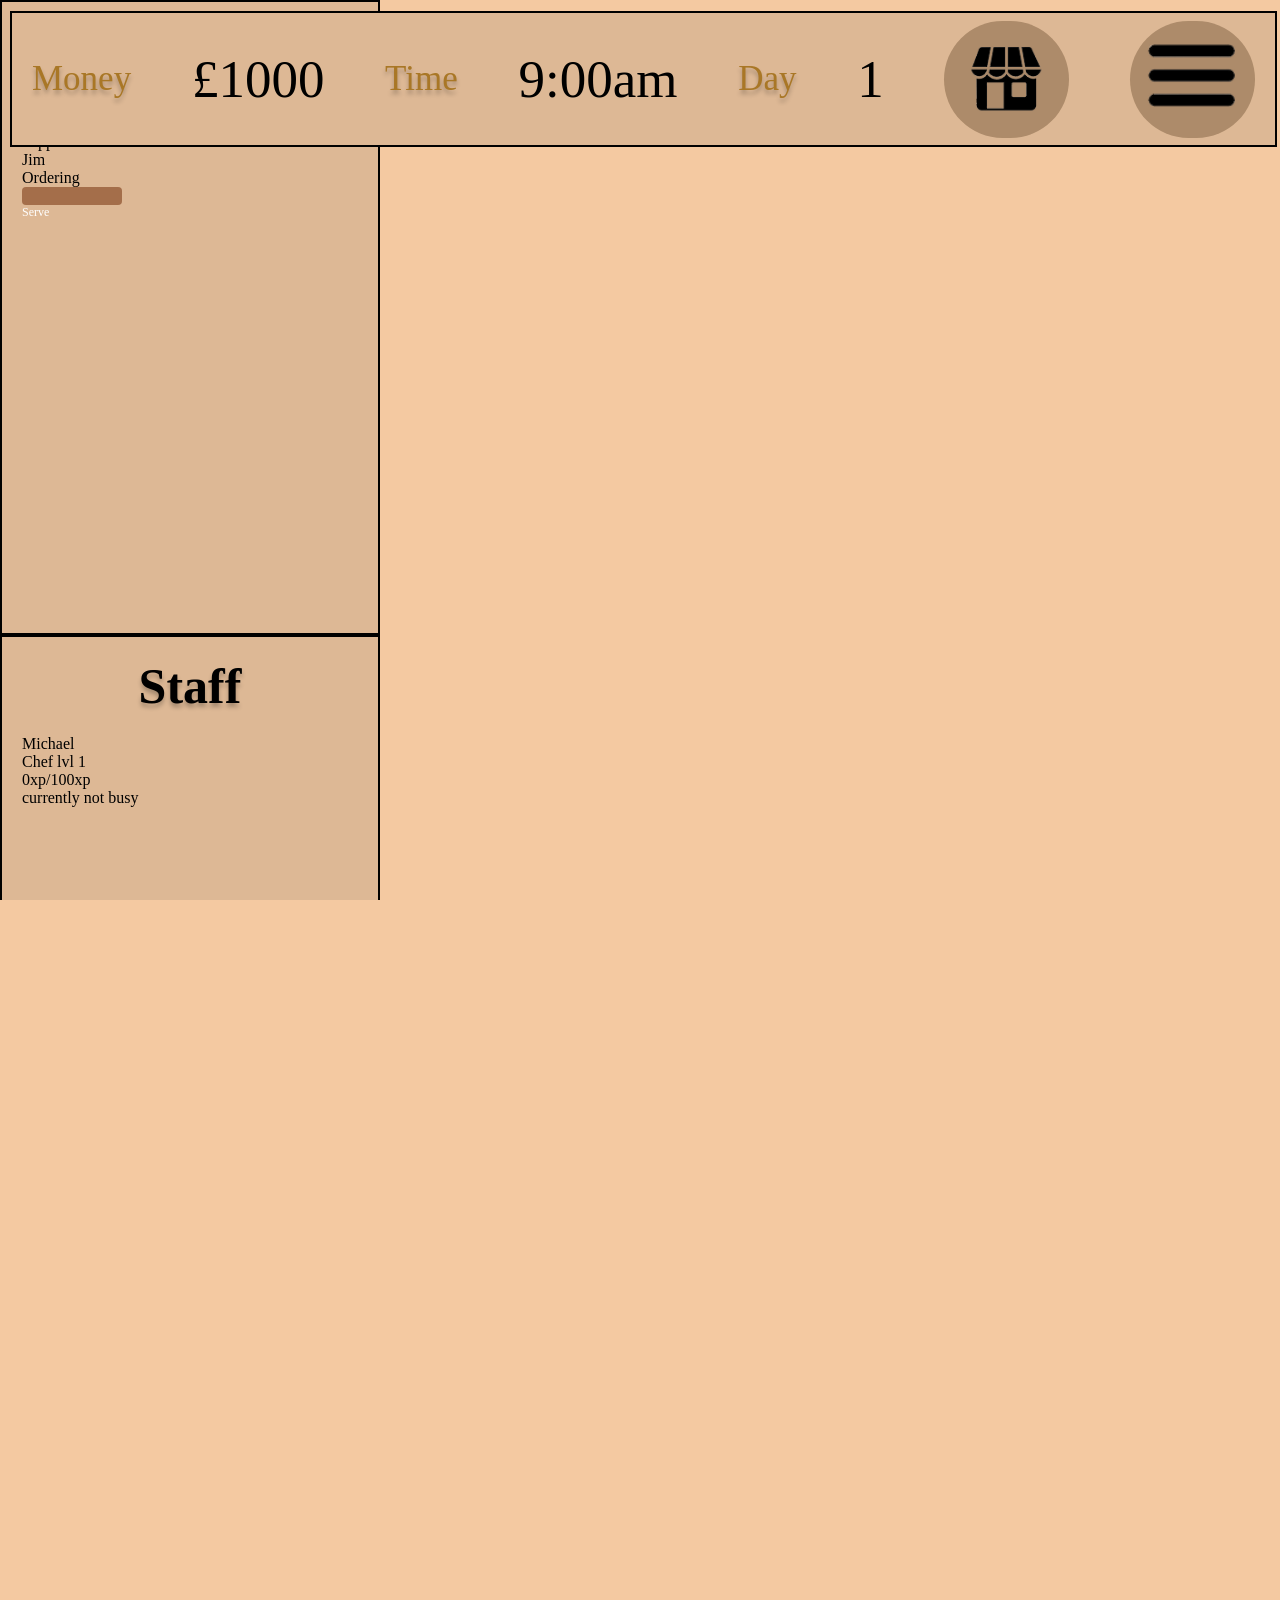
<file: michael-restaurant.html>
<!DOCTYPE html>
<html lang="en">
<head>
    <meta charset="UTF-8" />
    <meta name="viewport" content="width=device-width, initial-scale=1.0"/>
    <title></title>
    <link rel="stylesheet" href="css/styles.css" />
    <link href="https://fonts.googleapis.com/css2?family=Irish+Grover&family=Istok+Web&display=swap" rel="stylesheet">
</head>
<body>
<div class="restaurant-scene">

    <div class="top-bar">
        <div class="money">Money</div>
        <div class="money-amount">£0</div>
        <div class="time-label">Time</div>
        <div class="time">9:00am</div>
        <div class="day-label">Day</div>
        <div class="day">1</div>
        <div class="shop-icon">
            <div class="circle"></div>
            <div class="shop-image"></div>
        </div>
        <div class="menu-icon">
            <div class="circle"></div>
            <div class="menu-image"></div>
        </div>
    </div>

    <div class="customers">
        <h2>Customers</h2>
        <div class="peter-container">
            <div class="peter-background"></div>
            <div class="peter-name">Peter</div>
            <div class="status-bar-red"></div>
            <div class="status-bar-green"></div>
            <div class="status-bar-brown"></div>
            <div class="waiting-text">Waiting...</div>
            <div class="blue-background"></div>
            <div class="pepperoni-label">Pepperoni</div>
            <div class="red-rectangle"></div>
            <div class="blue-rectangle"></div>
            <div class="blue-rectangle-2"></div>
        </div>

        <div class="jim-container">
            <div class="jim-background"></div>
            <div class="jim-name">Jim</div>
            <div class="ordering-label">Ordering</div>
            <div class="gray-rectangle"></div>
            <div class="brown-rectangle"></div>
            <div class="serve-text">Serve</div>
            <div class="red-rectangle-2"></div>
            <div class="red-rectangle-3"></div>
        </div>
    </div>

    <div class="staff">
        <h2>Staff</h2>
        <div class="staff-michael">
            <div class="staff-michael-bg"></div>
            <div class="michael-name">Michael</div>
            <div class="michael-avatar"></div>
            <div class="michael-title">Chef lvl 1</div>
            <div class="michael-xp">0xp/100xp</div>
            <div class="michael-status">currently not busy</div>
            <div class="michael-divider"></div>
            <div class="michael-face"></div>
        </div>
    </div>

    <div class="pizzas">
        <h2>Pizzas</h2>
        <div class="pizza-container">
            <div class="pizza-background"></div>
            <div class="pizza-label">Pizzas</div>
            <div class="rectangle-17"></div>
            <div class="pepperoni-pizza-text">Pepperoni Pizza</div>
            <div class="pizza-slice-8"></div>
            <div class="pizza-slice-1"></div>
            <div class="ellipse-11"></div>
            <div class="ellipse-12"></div>
            <div class="ellipse-13"></div>
            <div class="ellipse-14"></div>
            <div class="ellipse-17"></div>
            <div class="ellipse-18"></div>
            <div class="ellipse-15"></div>
            <div class="ellipse-19"></div>
            <div class="ellipse-16"></div>
            <div class="rectangle-20"></div>
            <div class="rectangle-22"></div>
            <div class="rectangle-21"></div>
            <div class="rectangle-23"></div>
            <div class="dough-cheese-pepperoni">1 Dough 2 Cheese 2 Pepperoni</div>
            <div class="cooking-text">Cooking...</div>
        </div>
        <div class="plus-button">
            <div class="horizontal"></div>
            <div class="vertical"></div>
        </div>
    </div>

    <div class="inventory">
        <h2>Inventory</h2>
        <div class="inventory-item dough">Dough <span class="count">1</span></div>
        <div class="inventory-item sauce">Tomato Sauce <span class="count">1</span></div>
        <div class="inventory-item cheese">Cheese <span class="count">1</span></div>
    </div>

    <div class="pizza pizza-1"></div>
    <div class="pizza pizza-2"></div>
    <div class="pizza pizza-3"></div>
    <div class="pizza pizza-4"></div>

</div>

<div class="settings-page" id="settings-page" style="display: none;">
    <div class="settings-container">
        <div class="settings-bg"></div>

        <div class="settings-header-bar"></div>
        <div class="settings-title">Settings</div>

        <div class="exit-button" id="exit-settings">
            <div class="exit-line1"></div>
            <div class="exit-line2"></div>
        </div>

        <div class="icon-button music-wrapper">
            <div class="icon-image music-icon"></div>
        </div>
        <div class="icon-button sound-wrapper">
            <div class="icon-image sound-icon"></div>
        </div>
        <div class="icon-button alert-wrapper">
            <div class="icon-image alert-icon"></div>
        </div>

        <div class="language-button" id="language">
            <div class="text">Language</div>
        </div>

        <div class="restart-button" id="restart">
            <div class="text">Restart</div>
        </div>

        <div class="back-home-button" id="back-home">
            <div class="back-home-label">Back Home</div>
        </div>
    </div>
</div>

<div class="shop-page" id="shop-page" style="display: none;">
    <div class="top-bar">
        <div class="shop-money">Money</div>
        <div class="shop-money-amount">£1000</div>
        <div class="back-button" id="back-to-restaurant">
            <div class="circle"></div>
            <div class="back-icon"></div>
        </div>
        <div class="menu-icon">
            <div class="circle"></div>
            <div class="menu-image"></div>
        </div>
    </div>

    <div class="shop-items">
        <div class="shop-item">
            <div class="item-box dough"></div>
            <div class="item-price">£50</div>
            <div class="dough-icon"></div>
        </div>
        <div class="shop-item">
            <div class="item-box sauce"></div>
            <div class="item-price">£100</div>
            <div class="sauce-icon"></div>
        </div>
        <div class="shop-item">
            <div class="item-box cheese"></div>
            <div class="item-price">£125</div>
            <div class="cheese-icon"></div>
        </div>
        <div class="shop-item">
            <div class="item-box pepperoni"></div>
            <div class="overlay"></div>
            <div class="item-price">£200</div>
            <div class="pepperoni-icon"></div>
            <div class="lock-message">Level Up to Unlock</div>
        </div>
        <div class="shop-item">
            <div class="item-box olives"></div>
            <div class="overlay"></div>
            <div class="item-price">£300</div>
            <div class="olives-icon"></div>
            <div class="lock-message">Level Up to Unlock</div>
        </div>
        <div class="shop-item">
            <div class="item-box peppers"></div>
            <div class="overlay"></div>
            <div class="item-price">£400</div>
            <div class="peppers-icon"></div>
            <div class="lock-message">Level Up to Unlock</div>
        </div>
    </div>
</div>

<div class="pizza-making-scene" id="pizza-making-scene">
    <div class="back-button" id="back-to-restaurant-from-pizza"></div>

    <div class="orders-panel">
        <div class="orders-bg"></div>
        <div class="orders-title">Orders</div>
        <div class="order-box"></div>
        <div class="order-name">Peter</div>
        <div class="order-item">Pepperoni Pizza</div>
    </div>

    <div class="pizza-display">
        <div class="dough"></div>
        <div class="sauce"></div>
        <div class="cheese"></div>
        <div class="pepperoni"></div>
        <div class="ellipse ellipse-1"></div>
        <div class="ellipse ellipse-2"></div>
        <div class="ellipse ellipse-3"></div>
        <div class="ellipse ellipse-4"></div>
        <div class="ellipse ellipse-5"></div>
        <div class="ellipse ellipse-6"></div>
        <div class="ellipse ellipse-7"></div>
    </div>

    <div class="inventory-panel">
        <div class="inventory-bg"></div>
        <div class="inventory-title">Inventory</div>

        <div class="inventory-box inventory-dough"></div>
        <div class="inventory-label dough-label">Dough</div>
        <div class="inventory-count dough-count"><span class="count">7</span></div>

        <div class="inventory-box inventory-sauce"></div>
        <div class="inventory-label sauce-label">Tomato Sauce</div>
        <div class="inventory-count sauce-count"><span class="count">4</span></div>

        <div class="inventory-box inventory-cheese"></div>
        <div class="inventory-label cheese-label">Cheese</div>
        <div class="inventory-count cheese-count"><span class="count">6</span></div>

        <div class="inventory-box inventory-pepperoni"></div>
        <div class="inventory-label pepperoni-label">Pepperoni</div>
        <div class="inventory-count pepperoni-count"><span class="count">2</span></div>

        <div class="clear-button" id="clear-pizza">Clear</div>
        <div class="done-button" id="done-button">Done</div>
    </div>
</div>

<script src="js/restaurant.js"></script>
</body>
</html>
</file>
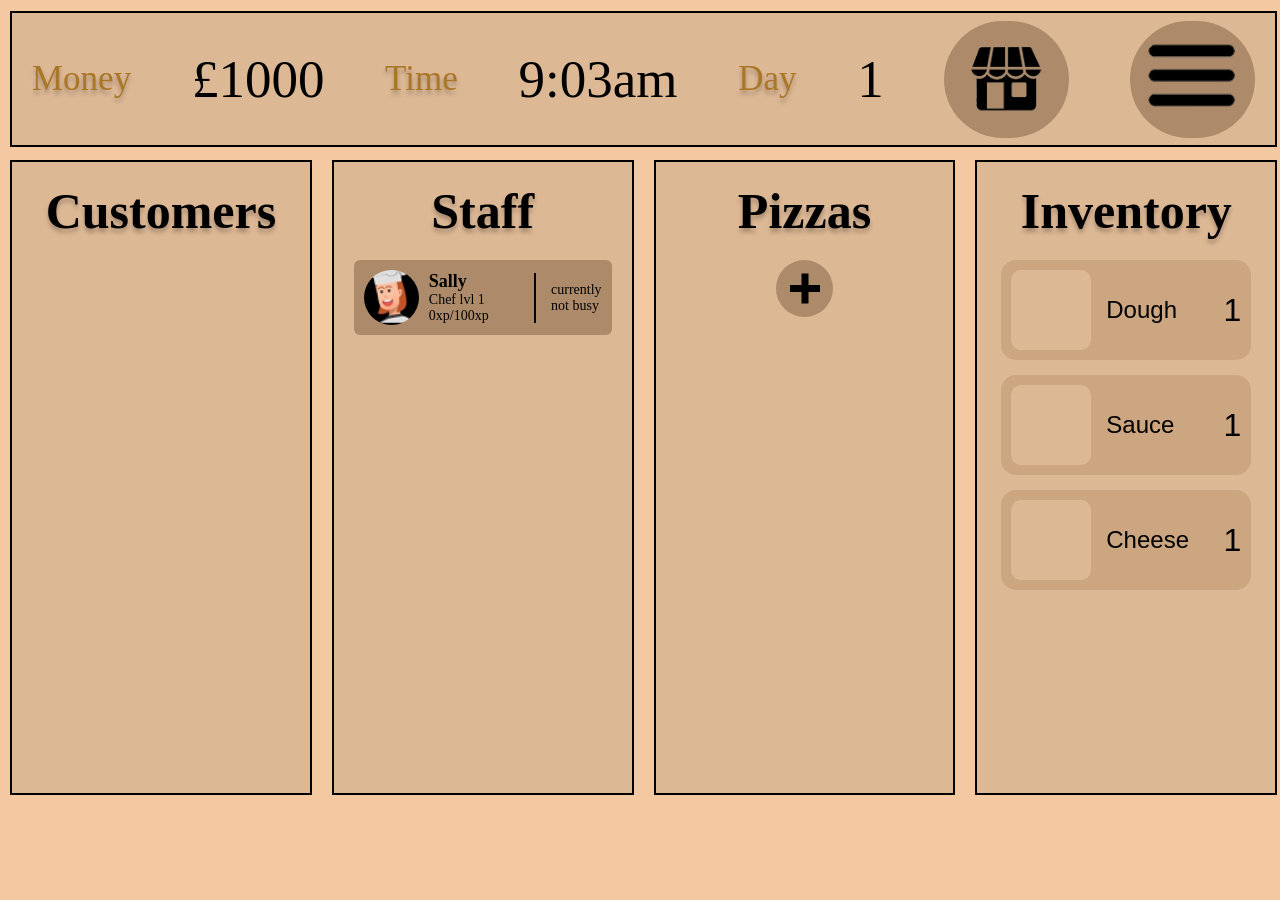
<file: sally-restaurant.html>
<!DOCTYPE html>
<html lang="en">
<head>
    <meta charset="UTF-8" />
    <meta name="viewport" content="width=device-width, initial-scale=1.0"/>
    <title></title>
    <link rel="stylesheet" href="css/styles.css" />
    <link href="https://fonts.googleapis.com/css2?family=Irish+Grover&family=Istok+Web&display=swap" rel="stylesheet">
</head>
<body>
<div class="restaurant-page">
    <div class="top-bar">
        <div class="money">Money</div>
        <div class="money-amount">£1000</div>
        <div class="time-label">Time</div>
        <div class="time">9:00am</div>
        <div class="day-label">Day</div>
        <div class="day">1</div>
        <div class="shop-icon">
            <div class="circle"></div>
            <div class="shop-image"></div>
        </div>
        <div class="menu-icon">
            <div class="circle"></div>
            <div class="menu-image"></div>
        </div>
    </div>

    <div class="main-sections">
        <div class="customers">
            <h2>Customers</h2>
        </div>

        <div class="staff">
            <h2>Staff</h2>
            <div class="staff-sally">
                <div class="sally-avatar"></div>
                <div class="staff-sally-info">
                    <div class="sally-name">Sally</div>
                    <div class="sally-title">Chef lvl 1</div>
                    <div class="sally-xp"><span class="current-xp">0</span>xp/<span class="max-xp">100</span>xp</div>
                </div>
                <div class="sally-divider"></div>
                <div class="sally-status">
                    <div>currently</div>
                    <div>not busy</div>
                </div>
            </div>
        </div>

        <div class="pizzas">
            <h2>Pizzas</h2>
            <div class="plus-button">
                <div class="horizontal"></div>
                <div class="vertical"></div>
            </div>
        </div>

        <div class="inventory">
            <h2>Inventory</h2>
            <div class="inventory-items-container">
            </div>
        </div>
    </div>
</div>

<div class="settings-page" id="settings-page" style="display: none;">
    <div class="settings-container">
        <div class="settings-bg"></div>
        <div class="settings-header-bar"></div>
        <div class="settings-title">Settings</div>

        <div class="exit-button" id="exit-settings">
            <div class="exit-line1"></div>
            <div class="exit-line2"></div>
        </div>

        <div class="icon-button music-wrapper">
            <div class="icon-image music-icon"></div>
        </div>
        <div class="icon-button sound-wrapper">
            <div class="icon-image sound-icon"></div>
        </div>
        <div class="icon-button alert-wrapper">
            <div class="icon-image alert-icon"></div>
        </div>

        <div class="language-button" id="language">
            <div class="text">Language</div>
        </div>

        <div class="restart-button" id="restart">
            <div class="text">Restart</div>
        </div>
        <div class="back-home-button" id="back-home">
            <div class="text">Back Home</div>
        </div>
    </div>
</div>

<div class="language-page" id="language-page" style="display: none;">

    <div class="language-container">
        <div class="language-bg"></div>

        <div class="language-header-bar"></div>
        <div class="language-title">Languages</div>

        <div class="exit-button" id="exit-language">
            <div class="exit-line1"></div>
            <div class="exit-line2"></div>
        </div>

        <div class="language-button en"></div>
        <div class="language-label en">ENGLISH</div>

        <div class="language-button fr"></div>
        <div class="language-label fr">FRENCH</div>

        <div class="language-button it"></div>
        <div class="language-label it">ITALIAN</div>

        <div class="language-button es"></div>
        <div class="language-label es">SPANISH</div>

        <div class="language-button de"></div>
        <div class="language-label de">GERMAN</div>

        <div class="language-button pt"></div>
        <div class="language-label pt">PORTUGUESE</div>
    </div>
</div>

<div class="restart-page" id="restart-page" style="display: none;">
    <div class="restart-container">
        <div class="restart-bg"></div>
        <div class="restart-header-bar"></div>
        <div class="restart-text">Are you sure You want to restart?</div>

        <div class="restart-square-button yes-button">
            <div class="yes-icon"></div>
        </div>
        <div class="restart-square-button no-button">
            <div class="no-icon"></div>
        </div>

        <div class="exit-button" id="exit-restart">
            <div class="exit-line1"></div>
            <div class="exit-line2"></div>
        </div>

        <div class="label yes-label">YES</div>
        <div class="label no-label">NO</div>
    </div>
</div>

<div class="shop-page" id="shop-page" style="display: none;">
    <div class="top-bar">
        <div class="shop-money">Money</div>
        <div class="shop-money-amount">£500</div>
        <div class="back-button" id="back-to-restaurant">
            <div class="back-icon"></div>
        </div>
        <div class="menu-icon">
            <div class="circle"></div>
            <div class="menu-image"></div>
        </div>
    </div>

    <div class="shop-content">
        <div class="shop-items">
            <div class="shop-item">
                <img src="images/dough.png" class="item-image" alt="Dough">
                <div class="item-price">£50</div>
                <div class="item-name">Dough</div>
            </div>

            <div class="shop-item">
                <img src="images/tomato sauce.png" class="item-image" alt="Sauce">
                <div class="item-price">£100</div>
                <div class="item-name">Sauce</div>
            </div>

            <div class="shop-item">
                <img src="images/cheese.png" class="item-image" alt="Cheese">
                <div class="item-price">£125</div>
                <div class="item-name">Cheese</div>
            </div>

            <div class="shop-item locked">
                <img src="images/pepperoni.png" class="item-image" alt="Pepperoni">
                <div class="item-price">£200</div>
                <div class="item-name">Pepperoni</div>
                <div class="lock-message">Level Up to Unlock</div>
            </div>

            <div class="shop-item locked">
                <img src="images/olive.png" class="item-image" alt="Olive">
                <div class="item-price">£300</div>
                <div class="item-name">Olives</div>
                <div class="lock-message">Level Up to Unlock</div>
            </div>

            <div class="shop-item locked">
                <img src="images/peppers.png" class="item-image" alt="Pepper">
                <div class="item-price">£400</div>
                <div class="item-name">Pepper</div>
                <div class="lock-message">Level Up to Unlock</div>
            </div>
        </div>
    </div>
</div>

<div class="pizza-making-scene" id="pizza-making-scene">
    <div class="back-button" id="back-to-restaurant-from-pizza">
        <div class="back-icon"></div>
    </div>

    <div class="orders-panel">
        <div class="orders-bg"></div>
        <div class="orders-title">Orders</div>
        <div class="order-box"></div>
        <div class="order-name">No current order</div>
        <div class="order-item">Please wait for customer</div>
    </div>

    <div class="pizza-display-area">
        <div class="pizza-display">
            <div class="dough" style="display: none;"></div>
            <div class="sauce" style="display: none;"></div>
            <div class="cheese" style="display: none;"></div>
            <div class="pepperoni-layer" style="display: none;"></div>
            <div class="olives" style="display: none;"></div>
            <div class="peppers" style="display: none;"></div>
        </div>
    </div>

    <div class="inventory-panel">
        <div class="inventory-bg">
            <div class="inventory-items">
                <div class="inventory-item">
                    <div class="inventory-box inventory-dough"></div>
                    <div class="inventory-label dough-label">Dough</div>
                    <div class="inventory-count dough-count"><span class="count">7</span></div>
                </div>

                <div class="inventory-item">
                    <div class="inventory-box inventory-sauce"></div>
                    <div class="inventory-label sauce-label">Sauce</div>
                    <div class="inventory-count sauce-count"><span class="count">4</span></div>
                </div>

                <div class="inventory-item">
                    <div class="inventory-box inventory-cheese"></div>
                    <div class="inventory-label cheese-label">Cheese</div>
                    <div class="inventory-count cheese-count"><span class="count">6</span></div>
                </div>

                <div class="inventory-item">
                    <div class="inventory-box inventory-pepperoni"></div>
                    <div class="inventory-label pepperoni-label">Pepperoni</div>
                    <div class="inventory-count pepperoni-count"><span class="count">2</span></div>
                </div>

                <div class="inventory-item">
                    <div class="inventory-box inventory-olives"></div>
                    <div class="inventory-label olives-label">Olives</div>
                    <div class="inventory-count olives-count"><span class="count">0</span></div>
                </div>
                <div class="inventory-item">
                    <div class="inventory-box inventory-peppers"></div>
                    <div class="inventory-label peppers-label">Peppers</div>
                    <div class="inventory-count peppers-count"><span class="count">0</span></div>
                </div>
            </div>
        </div>

        <div class="inventory-title">Inventory</div>

        <div class="action-buttons">
            <div class="clear-button" id="clear-pizza">Clear</div>
            <div class="done-button" id="done-button">Done</div>
        </div>
    </div>
</div>

<div class="game-over-screen" id="game-over-screen" style="display: none;">
    <div class="game-over-container">
        <h2>Game Over!</h2>
        <p>You've run out of money.</p>
        <button id="restart-button">Start New Game</button>
    </div>
</div>

<audio id="alert-sound" src="sounds/Alert.mp3"></audio>
<audio id="back-sound" src="sounds/Back.wav"></audio>
<audio id="ambience" src="sounds/Ambience.wav" preload="auto"></audio>
<audio id="button-sound" src="sounds/Button2.wav"></audio>
<audio id="dough-sound" src="sounds/Dough.wav"></audio>
<audio id="pepperoni-sound" src="sounds/Pepperoni.wav"></audio>

<script src="js/restaurant.js"></script>
</body>
</html>
</file>
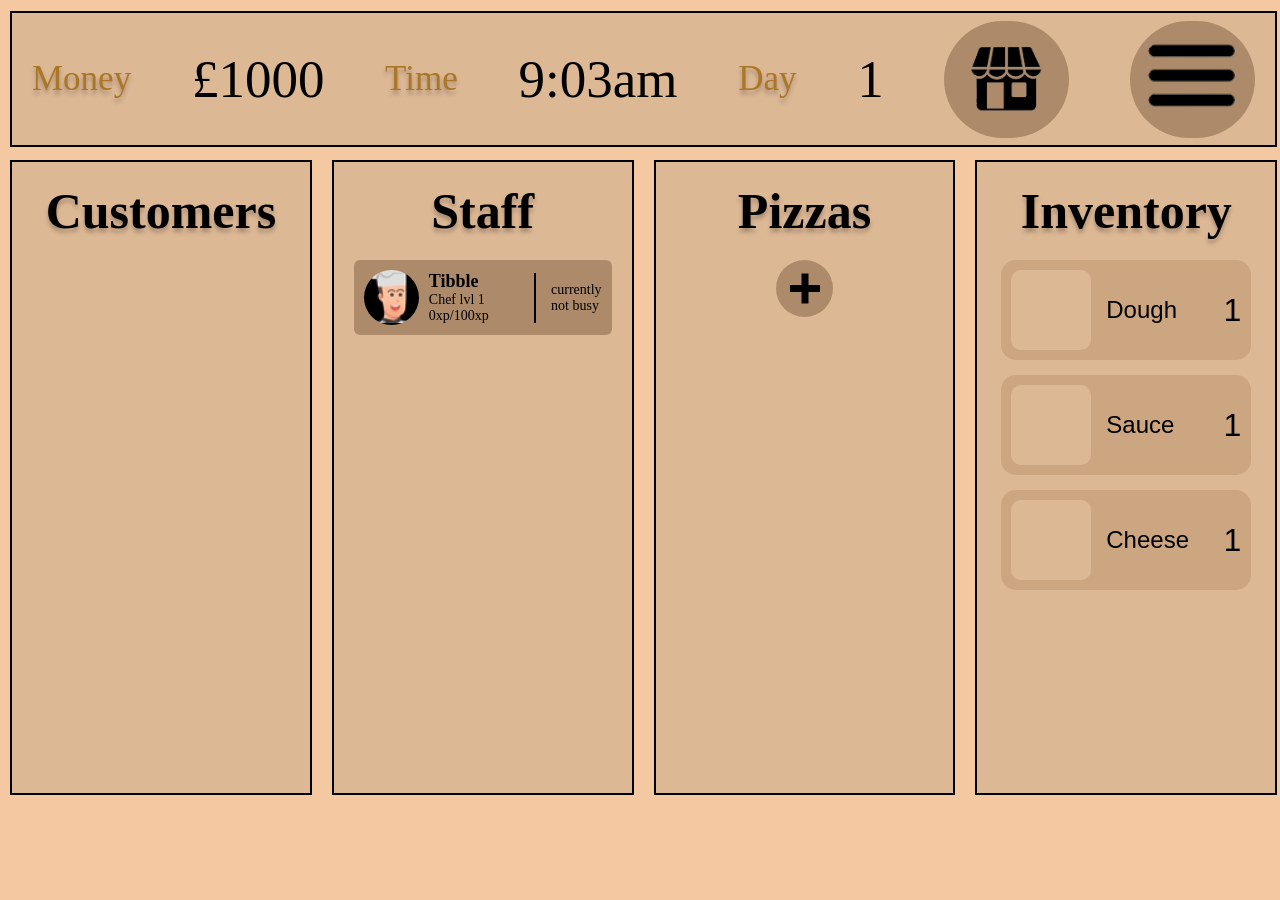
<file: tibble-restaurant.html>
<!DOCTYPE html>
<html lang="en">
<head>
    <meta charset="UTF-8" />
    <meta name="viewport" content="width=device-width, initial-scale=1.0"/>
    <title></title>
    <link rel="stylesheet" href="css/styles.css" />
    <link href="https://fonts.googleapis.com/css2?family=Irish+Grover&family=Istok+Web&display=swap" rel="stylesheet">
</head>
<body>
<div class="restaurant-page">
    <div class="top-bar">
        <div class="money">Money</div>
        <div class="money-amount">£1000</div>
        <div class="time-label">Time</div>
        <div class="time">9:00am</div>
        <div class="day-label">Day</div>
        <div class="day">1</div>
        <div class="shop-icon">
            <div class="circle"></div>
            <div class="shop-image"></div>
        </div>
        <div class="menu-icon">
            <div class="circle"></div>
            <div class="menu-image"></div>
        </div>
    </div>

    <div class="main-sections">
        <div class="customers">
            <h2>Customers</h2>
        </div>

        <div class="staff">
            <h2>Staff</h2>
            <div class="staff-tibble">
                <div class="tibble-avatar"></div>
                <div class="staff-tibble-info">
                    <div class="tibble-name">Tibble</div>
                    <div class="tibble-title">Chef lvl 1</div>
                    <div class="tibble-xp"><span class="current-xp">0</span>xp/<span class="max-xp">100</span>xp</div>
                </div>
                <div class="tibble-divider"></div>
                <div class="tibble-status">
                    <div>currently</div>
                    <div>not busy</div>
                </div>
            </div>
        </div>

        <div class="pizzas">
            <h2>Pizzas</h2>
            <div class="plus-button">
                <div class="horizontal"></div>
                <div class="vertical"></div>
            </div>
        </div>

        <div class="inventory">
            <h2>Inventory</h2>
            <div class="inventory-items-container">
            </div>
        </div>
    </div>
</div>

<div class="settings-page" id="settings-page" style="display: none;">
    <div class="settings-container">
        <div class="settings-bg"></div>
        <div class="settings-header-bar"></div>
        <div class="settings-title">Settings</div>

        <div class="exit-button" id="exit-settings">
            <div class="exit-line1"></div>
            <div class="exit-line2"></div>
        </div>

        <div class="icon-button music-wrapper">
            <div class="icon-image music-icon"></div>
        </div>
        <div class="icon-button sound-wrapper">
            <div class="icon-image sound-icon"></div>
        </div>
        <div class="icon-button alert-wrapper">
            <div class="icon-image alert-icon"></div>
        </div>

        <div class="language-button" id="language">
            <div class="text">Language</div>
        </div>

        <div class="restart-button" id="restart">
            <div class="text">Restart</div>
        </div>
        <div class="back-home-button" id="back-home">
            <div class="text">Back Home</div>
        </div>
    </div>
</div>

<div class="language-page" id="language-page" style="display: none;">

    <div class="language-container">
        <div class="language-bg"></div>

        <div class="language-header-bar"></div>
        <div class="language-title">Languages</div>

        <div class="exit-button" id="exit-language">
            <div class="exit-line1"></div>
            <div class="exit-line2"></div>
        </div>

        <div class="language-button en"></div>
        <div class="language-label en">ENGLISH</div>

        <div class="language-button fr"></div>
        <div class="language-label fr">FRENCH</div>

        <div class="language-button it"></div>
        <div class="language-label it">ITALIAN</div>

        <div class="language-button es"></div>
        <div class="language-label es">SPANISH</div>

        <div class="language-button de"></div>
        <div class="language-label de">GERMAN</div>

        <div class="language-button pt"></div>
        <div class="language-label pt">PORTUGUESE</div>
    </div>
</div>

<div class="restart-page" id="restart-page" style="display: none;">
    <div class="restart-container">
        <div class="restart-bg"></div>
        <div class="restart-header-bar"></div>
        <div class="restart-text">Are you sure You want to restart?</div>

        <div class="restart-square-button yes-button">
            <div class="yes-icon"></div>
        </div>
        <div class="restart-square-button no-button">
            <div class="no-icon"></div>
        </div>

        <div class="exit-button" id="exit-restart">
            <div class="exit-line1"></div>
            <div class="exit-line2"></div>
        </div>

        <div class="label yes-label">YES</div>
        <div class="label no-label">NO</div>
    </div>
</div>

<div class="shop-page" id="shop-page" style="display: none;">
    <div class="top-bar">
        <div class="shop-money">Money</div>
        <div class="shop-money-amount">£500</div>
        <div class="back-button" id="back-to-restaurant">
            <div class="back-icon"></div>
        </div>
        <div class="menu-icon">
            <div class="circle"></div>
            <div class="menu-image"></div>
        </div>
    </div>

    <div class="shop-content">
        <div class="shop-items">
            <div class="shop-item">
                <img src="images/dough.png" class="item-image" alt="Dough">
                <div class="item-price">£50</div>
                <div class="item-name">Dough</div>
            </div>

            <div class="shop-item">
                <img src="images/tomato sauce.png" class="item-image" alt="Sauce">
                <div class="item-price">£100</div>
                <div class="item-name">Sauce</div>
            </div>

            <div class="shop-item">
                <img src="images/cheese.png" class="item-image" alt="Cheese">
                <div class="item-price">£125</div>
                <div class="item-name">Cheese</div>
            </div>

            <div class="shop-item locked">
                <img src="images/pepperoni.png" class="item-image" alt="Pepperoni">
                <div class="item-price">£200</div>
                <div class="item-name">Pepperoni</div>
                <div class="lock-message">Level Up to Unlock</div>
            </div>

            <div class="shop-item locked">
                <img src="images/olive.png" class="item-image" alt="Olive">
                <div class="item-price">£300</div>
                <div class="item-name">Olives</div>
                <div class="lock-message">Level Up to Unlock</div>
            </div>

            <div class="shop-item locked">
                <img src="images/peppers.png" class="item-image" alt="Pepper">
                <div class="item-price">£400</div>
                <div class="item-name">Pepper</div>
                <div class="lock-message">Level Up to Unlock</div>
            </div>
        </div>
    </div>
</div>

<div class="pizza-making-scene" id="pizza-making-scene">
    <div class="back-button" id="back-to-restaurant-from-pizza">
        <div class="back-icon"></div>
    </div>

    <div class="orders-panel">
        <div class="orders-bg"></div>
        <div class="orders-title">Orders</div>
        <div class="order-box"></div>
        <div class="order-name">No current order</div>
        <div class="order-item">Please wait for customer</div>
    </div>

    <div class="pizza-display-area">
        <div class="pizza-display">
            <div class="dough" style="display: none;"></div>
            <div class="sauce" style="display: none;"></div>
            <div class="cheese" style="display: none;"></div>
            <div class="pepperoni-layer" style="display: none;"></div>
            <div class="olives" style="display: none;"></div>
            <div class="peppers" style="display: none;"></div>
        </div>
    </div>

    <div class="inventory-panel">
        <div class="inventory-bg">
            <div class="inventory-items">
                <div class="inventory-item">
                    <div class="inventory-box inventory-dough"></div>
                    <div class="inventory-label dough-label">Dough</div>
                    <div class="inventory-count dough-count"><span class="count">7</span></div>
                </div>

                <div class="inventory-item">
                    <div class="inventory-box inventory-sauce"></div>
                    <div class="inventory-label sauce-label">Sauce</div>
                    <div class="inventory-count sauce-count"><span class="count">4</span></div>
                </div>

                <div class="inventory-item">
                    <div class="inventory-box inventory-cheese"></div>
                    <div class="inventory-label cheese-label">Cheese</div>
                    <div class="inventory-count cheese-count"><span class="count">6</span></div>
                </div>

                <div class="inventory-item">
                    <div class="inventory-box inventory-pepperoni"></div>
                    <div class="inventory-label pepperoni-label">Pepperoni</div>
                    <div class="inventory-count pepperoni-count"><span class="count">2</span></div>
                </div>

                <div class="inventory-item">
                    <div class="inventory-box inventory-olives"></div>
                    <div class="inventory-label olives-label">Olives</div>
                    <div class="inventory-count olives-count"><span class="count">0</span></div>
                </div>
                <div class="inventory-item">
                    <div class="inventory-box inventory-peppers"></div>
                    <div class="inventory-label peppers-label">Peppers</div>
                    <div class="inventory-count peppers-count"><span class="count">0</span></div>
                </div>
            </div>
        </div>

        <div class="inventory-title">Inventory</div>

        <div class="action-buttons">
            <div class="clear-button" id="clear-pizza">Clear</div>
            <div class="done-button" id="done-button">Done</div>
        </div>
    </div>
</div>

<div class="game-over-screen" id="game-over-screen" style="display: none;">
    <div class="game-over-container">
        <h2>Game Over!</h2>
        <p>You've run out of money.</p>
        <button id="restart-button">Start New Game</button>
    </div>
</div>

<audio id="alert-sound" src="sounds/Alert.mp3"></audio>
<audio id="back-sound" src="sounds/Back.wav"></audio>
<audio id="ambience" src="sounds/Ambience.wav" preload="auto"></audio>
<audio id="button-sound" src="sounds/Button2.wav"></audio>
<audio id="dough-sound" src="sounds/Dough.wav"></audio>
<audio id="pepperoni-sound" src="sounds/Pepperoni.wav"></audio>

<script src="js/restaurant.js"></script>
</body>
</html>
</file>
<file: css/styles.css>
:root {
  --bg-color: #F4C9A1;
  --panel-color: #CCA581;
  --panel1-color: #DDB895;
  --button-color: #AD8B6A;
  --accent-red: #D10303;
  --accent-orange: #FF9D00;
  --text-color: #000000;
  --highlight-color: #a97726;
  --progress-green: #31C613;
  --progress-red: #FF0000;
}

body, html {
  margin: 0;
  padding: 0;
  background: var(--bg-color);
  overflow-x: hidden;
  width: 100%;
  height: 100%;
  box-sizing: border-box;
}

.starting-page, .settings-page, .language-page, .restart-page, .game-page, .help-page, .intro-page, .character-page, .restaurant-page, .shop-page, .pizza-making-scene {
  display: flex;
  flex-direction: column;
  align-items: center;
  justify-content: center;
  width: 100%;
  height: 100vh;
  max-width: 100%;
  margin: 0 auto;
  padding: 0 20px;
  box-sizing: border-box;
  background: var(--bg-color);
  font-family: 'Irish Grover', cursive;
  overflow: hidden;
  position: relative;
}

.progress-page {
  display: flex;
  flex-direction: column;
  align-items: center;
  justify-content: center;
  width: 100%;
  height: 100vh;
  max-width: 100%;
  margin: 0 auto;
  padding: 0 20px;
  box-sizing: border-box;
  background: var(--bg-color);
  font-family: 'Irish Grover', cursive;
  overflow: hidden;
  position: fixed;
}

.pizza-making-scene, .dough, .sauce, .cheese, .pepperoni {
display: none;
}

.logo {
  position: absolute;
  top: 300px;
  left: 50%;
  transform: translateX(-50%);
  width: 15vw;
  max-width: 200px;
  height: auto;
  object-fit: contain;
  z-index: 10;
}

.pizza {
  position: absolute;
  width: 330px;
  height: auto;
  object-fit: contain;
  max-width: 100%;
  box-sizing: border-box;
}

.pizza1 {
  bottom: 25%;
  left: 0%;
}

.pizza2 {
  top: 0%;
  right: 10%;
}

.pizza3 {
  bottom: 0%;
  right: 0%;
}

.title {
  position: absolute;
  top: 130px;
  width: 100%;
  text-align: center;
  font-size: 8vw;
  color: var(--accent-orange);
  text-shadow:
    2px 2px 4px rgba(0, 0, 0, 0.75),
    -2px -2px 4px rgba(0, 0, 0, 0.75),
    2px -2px 4px rgba(0, 0, 0, 0.75),
    -2px 2px 4px rgba(0, 0, 0, 0.75);
}

.btn-play, .btn-settings {
  position: absolute;
  width: 80%;
  max-width: 320px;
  height: 90px;
  background: var(--accent-orange);
  border-radius: 45px;
  font-size: 5vw;
  color: #fff;
  text-align: center;
  line-height: 90px;
  cursor: pointer;
  display: flex;
  justify-content: center;
  align-items: center;
}

.btn-play {
  top: 55%;
  left: 50%;
  transform: translateX(-50%);
}

.btn-settings {
  top: 68%;
  left: 50%;
  transform: translateX(-50%);
}

.button {
  width: 300px;
  height: 80px;
  background: var(--accent-orange);
  border-radius: 20px;
  color: white;
  font-size: 40px;
  display: flex;
  align-items: center;
  justify-content: center;
  cursor: pointer;
  box-shadow: 0 4px 4px rgba(0,0,0,0.25);
}

.settings-container, .language-container, .restart-container, .help-container, .intro-container, .character-container, .progress-container {
  position: absolute;
  width: 80%;
  height: 90%;
  left: 50%;
  top: 50%;
  transform: translate(-50%, -50%);
}

.settings-bg, .help-bg, .intro-bg, .character-bg, .progress-bg {
  position: absolute;
  top: 0;
  left: 0;
  width: 100%;
  height: 100%;
  background: var(--panel-color);
  border-radius: 20px;
  z-index: -1;
}

.language-bg, .restart-bg {
  position: absolute;
  top: 0;
  left: 0;
  width: 100%;
  height: 100%;
  background: var(--panel1-color);
  border-radius: 20px;
  z-index: -1;
}

.settings-header-bar, .help-header-bar, .intro-header-bar, .progress-header-bar {
  position: absolute;
  width: 460px;
  height: 100px;
  left: 50%;
  top: -40px;
  transform: translateX(-50%);
  background: var(--button-color);
  border-radius: 27px;
}

.character-header-bar {
  position: absolute;
  width: 760px;
  height: 100px;
  left: 50%;
  top: -40px;
  transform: translateX(-50%);
  background: var(--button-color);
  border-radius: 27px;
}

.language-header-bar {
  position: absolute;
  width: 460px;
  height: 100px;
  left: 50%;
  top: -40px;
  transform: translateX(-50%);
  background: var(--panel-color);
  border-radius: 27px;
}

.settings-title, .language-title, .help-title, .intro-title, .character-title, .progress-title {
  position: absolute;
  height: 68px;
  left: 50%;
  top: -30px;
  transform: translateX(-50%);
  font-size: 60px;
  line-height: 77px;
  color: var(--text-color);
}

.restart-header-bar {
  position: absolute;
  width: 1300px;
  height: 185px;
  left: 147px;
  top: 100px;
  background: var(--panel-color);
  border-radius: 27px;
}

.restart-text {
  position: absolute;
  width: 1300px;
  height: 185px;
  left: 870px;
  top: 150px;
  transform: translateX(-50%);
  font-size: 75px;
  line-height: 77px;
  color: var(--text-color);
}

.restart-button {
  position: absolute;
  width: 268px;
  height: 267px;
  background: var(--panel-color);
  border-radius: 37px;
  cursor: pointer;
}

.restart-square-button {
  position: absolute;
  width: 270px;
  height: 270px;
  background: var(--panel-color);
  border-radius: 32px;
  display: flex;
  justify-content: center;
  align-items: center;
  cursor: pointer;
}

.yes-button {
  left: 350px;
  top: 350px;
}

.no-button {
  left: 830px;
  top: 350px;
}

.yes-icon, .no-icon {
  width: 80%;
  height: 80%;
  background-size: contain;
  background-repeat: no-repeat;
  background-position: center;
}

.yes-icon {
  background-image: url('../images/yes.png');
}

.no-icon {
  background-image: url('../images/no.png');
}

.label {
  position: absolute;
  font-size: 64px;
  color: var(--text-color);
  width: 190px;
  text-align: center;
}

.yes-label {
  left: 380px;
  top: 650px;
}

.no-label {
  left: 860px;
  top: 650px;
}

.exit-button {
  position: absolute;
  width: 73px;
  height: 73px;
  right: 10px;
  top: 20px;
  background: #E75C5C;
  border-radius: 9px;
  cursor: pointer;
  display: flex;
  align-items: center;
  justify-content: center;
}

.exit-line1, .exit-line2 {
  position: absolute;
  width: 59.2px;
  height: 0;
  border: 2px solid #000000;
}

.exit-line1 {
  transform: rotate(-45.09deg);
}

.exit-line2 {
  transform: rotate(-132.83deg);
}

.icon-button {
  position: absolute;
  width: 171px;
  height: 164px;
  border-radius: 32px;
  background: var(--button-color);
  cursor: pointer;
  display: flex;
  justify-content: center;
  align-items: center;
  margin: 20px auto;
}

.icon-image {
  width: 80%;
  height: 80%;
  background-size: contain;
  background-repeat: no-repeat;
  background-position: center;
}

.music-wrapper {
  left: 350px;
  top: 200px;
}

.music-icon {
  width: 150px;
  height: 150px;
  background-image: url('../images/music.png');
}

.sound-wrapper {
  left: 680px;
  top: 200px;
}

.sound-icon {
  width: 150px;
  height: 150px;
  background-image: url('../images/sound.png');
}

.alert-wrapper {
  left: 1010px;
  top: 200px;
}

.alert-icon {
  width: 150px;
  height: 150px;
  background-image: url('../images/alert.png');
}

.language-button {
  position: absolute;
  width: 460px;
  height: 100px;
  background: var(--button-color);
  border-radius: 26px;
  text-align: center;
  display: flex;
  align-items: center;
  justify-content: center;
  cursor: pointer;
  top: 450px;
  left: 50%;
  transform: translateX(-50%);
}

.restart-button {
  position: absolute;
  width: 460px;
  height: 100px;
  background: var(--button-color);
  border-radius: 26px;
  text-align: center;
  display: flex;
  align-items: center;
  justify-content: center;
  cursor: pointer;
  top: 580px;
  left: 50%;
  transform: translateX(-50%);
}

.back-home-button {
  position: absolute;
  width: 460px;
  height: 100px;
  background: var(--button-color);
  border-radius: 26px;
  text-align: center;
  display: flex;
  align-items: center;
  justify-content: center;
  cursor: pointer;
  top: 700px;
  left: 50%;
  transform: translateX(-50%);
}

.language-button .text {
  font-size: 64px;
  color: var(--text-color);
}

.restart-button .text {
  font-size: 64px;
  color: var(--text-color);
}

.back-home-button .text {
  font-size: 64px;
  color: var(--text-color);
}

.language-button.en { left: 500px; top: 285px; background: var(--panel-color); }
.language-button.fr { left: 1200px; top: 285px; background: var(--panel-color); }
.language-button.it { left: 500px; top: 478px; background: var(--panel-color); }
.language-button.es { left: 1200px; top: 478px; background: var(--panel-color); }
.language-button.de { left: 500px; top: 671px; background: var(--panel-color); }
.language-button.pt { left: 1200px; top: 671px; background: var(--panel-color); }

.language-label {
  font-size: 64px;
  color: var(--text-color);
  position: absolute;
  pointer-events: none;
}

.language-label.en { left: 370px; top: 295px; }
.language-label.fr { left: 1070px; top: 295px; }
.language-label.it { left: 370px; top: 488px; }
.language-label.es { left: 1070px; top: 488px; }
.language-label.de { left: 370px; top: 681px; }
.language-label.pt { left: 1000px; top: 681px; }

.title-main {
  position: absolute;
  width: 972px;
  height: 165px;
  left: 20px;
  top: 0px;
  font-size: 85px;
  line-height: 103px;
  color: var(--accent-orange);
  text-shadow:
      2px 2px 4px rgba(0, 0, 0, 0.75),
      -2px -2px 4px rgba(0, 0, 0, 0.75),
      2px -2px 4px rgba(0, 0, 0, 0.75),
      -2px 2px 4px rgba(0, 0, 0, 0.75);
}

.new-game {
  top: 200px;
  left: 104px;
}

.continue-game {
  top: 380px;
  left: 500px;
}

.progress {
  top: 560px;
  left: 850px;
}

.button.new-game, .button.continue-game, .button.progress {
  width: 656px;
  height: 109px;
  border-radius: 49px;
  font-size: 64px;
  line-height: 77px;
  position: absolute;
  display: flex;
  align-items: center;
  justify-content: center;
  color: #fff;
}

.level-display {
  position: absolute;
  width: 482px;
  height: 94px;
  left: 38%;
  top: 100px;
  font-family: 'Irish Grover';
  font-size: 90px;
  color: var(--text-color);
}

.xp-box-top {
  position: absolute;
  width: 80%;
  height: 365px;
  left: 10%;
  top: 200px;
  background: var(--button-color);
}

.xp-amount {
  position: absolute;
  width: 482px;
  height: 94px;
  left: 35%;
  top: 250px;
  font-family: 'Irish Grover';
  font-size: 60px;
  color: var(--text-color);
}

.xp-box-bottom {
  position: absolute;
  width: 80%;
  height: 170px;
  left: 10%;
  top: 600px;
  background: var(--button-color);
}

.xp-bar-bg {
  position: absolute;
  width: 85%;
  height: 50px;
  left: 50%;
  top: 50px;
  background: #C6C0C0;
  border-radius: 29px;
  transform: translateX(-50%);
}

.xp-bar-fill {
  position: absolute;
  width: 0%;
  height: 100%;
  left: 0;
  top: 0;
  background: #8AC7CE;
  border-radius: 29px;
  transition: width 0.5s ease-in-out;
}

.xp-to-next {
  position: absolute;
  width: 100%;
  left: 50%;
  top: 120px;
  transform: translateX(-50%);
  font-family: 'Irish Grover';
  font-size: 30px;
  color: #000000;
  text-align: center;
}

.help-box {
  position: absolute;
  width: 73px;
  height: 73px;
  left: 10px;
  top: 20px;
  background: white;
  border-radius: 9px;
  display: flex;
  justify-content: center;
  align-items: center;
  cursor: pointer;
}

.help-icon {
  position: absolute;
  width: 100px;
  height: 100px;
  background: url('../images/question.png');
  background-size: contain;
  background-repeat: no-repeat;
  transform: rotate(0.37deg);
}

.intro-text, .help-text {
  position: absolute;
  width: 1182px;
  height: 322px;
  top: 150px;
  left: 12%;
  font-size: 43px;
  text-align: center;
  color: var(--text-color);
  font-family: 'Irish Grover';
}

.help-heading {
  font-size: 50px;
}

.help-divider {
  border: none;
}

.continue-button {
  position: absolute;
  width: 460px;
  height: 100px;
  left: 50%;
  top: 710px;
  transform: translateX(-50%);
  background: var(--button-color);
  border-radius: 27px;
  cursor: pointer;
}

.continue-text {
  position: absolute;
  width: 376px;
  height: 68px;
  left: 65%;
  top: 18px;
  transform: translateX(-50%);
  font-size: 64px;
  line-height: 77px;
  color: var(--text-color);
}

.tibble-icon {
  position: absolute;
  width: 342px;
  height: 575px;
  left: 375px;
  top: 70px;
  background-image: url('../images/tibble.png');
  background-size: cover;
  filter: drop-shadow(0px 4px 4px rgba(0, 0, 0, 0.25));
}

.tibble-button {
  position: absolute;
  width: 312px;
  height: 90px;
  left: 298px;
  top: 650px;
  background: #AD8B6A;
  border-radius: 26px;
  cursor: pointer;
}

.tibble-text {
  position: relative;
  width: 100%;
  text-align: center;
  line-height: 90px;
  font-family: 'Irish Grover';
  font-size: 58px;
  color: #1E1E1E;
}

.sally-icon {
  position: absolute;
  width: 342px;
  height: 575px;
  left: 693px;
  top: 70px;
  background-image: url('../images/sally.png');
  background-size: cover;
  filter: drop-shadow(0px 4px 4px rgba(0, 0, 0, 0.25));
}

.sally-button {
  position: absolute;
  width: 312px;
  height: 90px;
  left: 827px;
  top: 650px;
  background: #AD8B6A;
  border-radius: 26px;
  cursor: pointer;
}

.sally-text {
  position: relative;
  width: 100%;
  text-align: center;
  line-height: 90px;
  font-family: 'Irish Grover';
  font-size: 58px;
  color: #1E1E1E;
}

.top-bar {
  position: absolute;
  top: 11px;
  left: 10px;
  width: 99%;
  height: 136px;
  background: var(--panel1-color);
  border: 2px solid #000;
  box-sizing: border-box;
  display: flex;
  align-items: center;
  justify-content: space-between;
  padding: 0 20px;
}

.shop-page .top-bar {
  position: relative;
  display: flex;
  justify-content: center;
  align-items: center;
  height: 136px;
  background: var(--panel1-color);
  border-bottom: 2px solid #000;
}

.money, .time-label, .day-label {
  font-family: 'Irish Grover', cursive;
  font-size: 35px;
  color: var(--highlight-color);
  text-shadow: 0px 4px 4px rgba(0,0,0,0.25);
}

.shop-page .shop-money {
  font-family: 'Irish Grover', cursive;
  font-size: 35px;
  color: var(--highlight-color);
  text-shadow: 0px 4px 4px rgba(0,0,0,0.25);
  margin-right: 15px;
}

.money-amount, .time, .day {
  font-family: 'Irish Grover';
  font-size: 53px;
  color: var(--text-color);
}

.shop-page .shop-money-amount {
  font-family: 'Irish Grover';
  font-size: 53px;
  color: var(--text-color);
}

.shop-icon, .menu-icon {
  width: 125px;
  height: 117px;
  cursor: pointer;
  position: relative;
}

.shop-page .menu-icon {
  position: absolute;
  right: 20px;
}

.circle {
  width: 125px;
  height: 117px;
  background: var(--button-color);
  border-radius: 145px;
}

.shop-image, .menu-image {
  position: absolute;
  width: 100px;
  height: 100px;
  left: 12px;
  top: 5px;
  background-size: contain;
  background-repeat: no-repeat;
}

.shop-image {
  background-image: url('../images/shop.png');
}

.menu-image {
  background-image: url('../images/menu.png');
}

.main-sections {
  position: absolute;
  top: 160px;
  left: 10px;
  width: 99%;
  display: flex;
  justify-content: space-between;
  gap: 20px;
}

.customers, .staff, .inventory, .pizzas {
  background: var(--panel1-color);
  border: 2px solid black;
  height: 635px;
  width: 380px;
  padding: 20px;
  box-sizing: border-box;
}

.customers h2, .staff h2, .inventory h2, .pizzas h2 {
  font-family: 'Irish Grover';
  font-size: 50px;
  margin: 0 0 20px 0;
  text-align: center;
  text-shadow: 0 4px 4px rgba(0,0,0,0.25);
}

.customer-container {
  display: flex;
  justify-content: space-between;
  background: var(--button-color);
  padding: 10px;
  margin: 10px 0;
  border-radius: 6px;
}

.customer {
  padding: 10px;
  margin: 5px;
  background: #f8f8f8;
  border-radius: 5px;
  border-left: 5px solid #4CAF50;
}

.customer.angry {
  border-left-color: #f44336;
  background: #ffebee;
}

.customer.current-order {
  border-left: 5px solid #FFC107;
  background: #fff8e1;
}

.customer-left {
  display: flex;
  flex-direction: column;
  justify-content: center;
}

.customer-name {
  font-size: 20px;
  font-weight: bold;
  color: var(--text-color);
}

.customer-order, .customer-patience {
    font-size: 0.9em;
    margin-top: 5px;
}

.no-customers {
    color: #666;
    font-style: italic;
    padding: 10px;
}

.customer-status {
  font-size: 16px;
  color: var(--text-color);
  margin-top: 4px;
}

.customer-right {
  display: flex;
  flex-direction: column;
  gap: 5px;
  justify-content: space-between;
}

.brown-rectangle {
  width: 100px;
  height: 18px;
  background-color: #A46E4A;
  border-radius: 4px;
  display: flex;
  justify-content: center;
  align-items: center;
  cursor: pointer;
}

.waiting-text, .serve-text {
  font-size: 12px;
  color: white;
}

.patience-meter {
  width: 100%;
  height: 11px;
  display: flex;
  border-radius: 4px;
  overflow: hidden;
}

.patience-green {
  background: var(--progress-green);
}

.patience-red {
  background: var(--progress-red);
}

.staff-tibble, .staff-sally {
  display: flex;
  align-items: center;
  background: var(--button-color);
  padding: 10px;
  border-radius: 6px;
  margin-top: 20px;
}

.tibble-avatar {
  width: 55px;
  height: 55px;
  border-radius: 50%;
  background: black url('../images/tibble face.png') no-repeat center 105%;
  background-size: cover;
  flex-shrink: 0;
}

.sally-avatar {
  width: 55px;
  height: 55px;
  border-radius: 50%;
  background: black url('../images/sally face.png') no-repeat center 105%;
  background-size: cover;
  flex-shrink: 0;
}

.staff-tibble-info, .staff-sally-info {
  margin-left: 10px;
  flex-grow: 1;
}

.tibble-name, .sally-name {
  font-size: 18px;
  font-weight: bold;
  color: var(--text-color);
}

.tibble-title, .tibble-xp, .sally-title, .sally-xp {
  font-size: 14px;
  color: var(--text-color);
}

.tibble-divider, .sally-divider {
  width: 2px;
  height: 50px;
  background: black;
  margin: 0 15px;
}

.tibble-status, .sally-status {
  font-size: 14px;
  color: var(--text-color);
}

.pizza-container {
  background: var(--button-color);
  padding: 10px;
  margin: 10px 0;
  border-radius: 6px;
}

.pizza-name {
  font-size: 20px;
  font-weight: bold;
  color: var(--text-color);
  text-align: center;
  margin-bottom: 10px;
}

.pizza-status {
  width: 100%;
}

.pizza-progress {
  width: 100%;
  height: 22px;
  background-color: #A46E4A;
  border-radius: 4px;
  display: flex;
  justify-content: center;
  align-items: center;
  margin-bottom: 5px;
}

.status-text {
  font-size: 14px;
  color: white;
}

.pizza-bars {
  width: 100%;
  height: 30px;
  display: flex;
  border-radius: 4px;
  overflow: hidden;
}

.pizza-bar-green {
  background: var(--progress-green);
}

.pizza-bar-red {
  background: var(--progress-red);
}

.no-pizzas {
  text-align: center;
  color: #666;
  padding: 20px;
  font-size: 18px;
}

.plus-button {
  width: 57px;
  height: 57px;
  margin: 20px auto;
  cursor: pointer;
  background: var(--button-color);
  border-radius: 50%;
  position: relative;
}

.plus-button .horizontal,
.plus-button .vertical {
  position: absolute;
  background: black;
  height: 7px;
  width: 30px;
  top: 25px;
  left: 14px;
}

.plus-button .vertical {
  transform: rotate(90deg);
}

.inventory-items-container {
  margin-top: 20px;
}

.inventory-item {
  background: var(--button-color);
  border-radius: 6px;
  padding: 15px;
  display: flex;
  justify-content: space-between;
  align-items: center;
  margin-bottom: 10px;
}

.item-name {
  font-size: 20px;
  color: var(--text-color);
}

.item-count {
  font-size: 20px;
  font-weight: bold;
  color: var(--text-color);
  background-color: rgba(0,0,0,0.2);
  padding: 2px 8px;
  border-radius: 10px;
}

.shop-page .shop-content {
  padding-top: 160px;
  height: calc(100% - 136px);
}

.shop-page .shop-items {
  display: grid;
  grid-template-columns: repeat(3, 1fr);
  gap: 30px;
  padding: 20px;
  max-width: 1200px;
  margin: 0 auto;
}

.shop-page .shop-item {
  background: var(--button-color);
  border-radius: 15px;
  padding: 10px;
  display: flex;
  flex-direction: column;
  align-items: center;
  cursor: pointer;
  transition: transform 0.2s;
  position: relative;
  min-height: 250px;
}

.shop-page .shop-item:hover {
  transform: translateY(-5px);
  box-shadow: 0 5px 15px rgba(0,0,0,0.1);
}

.shop-page .item-image {
  width: 120px;
  height: 120px;
  object-fit: contain;
  margin-bottom: 15px;
}

.shop-page .item-price {
  font-family: 'Irish Grover';
  font-size: 28px;
  color: var(--text-color);
  margin: 10px 0;
}

.shop-page .item-name {
  font-family: 'Irish Grover';
  font-size: 24px;
  color: var(--text-color);
  text-align: center;
}

.shop-page .shop-item.locked {
  opacity: 0.7;
}

.shop-page .lock-message {
  position: absolute;
  bottom: 20px;
  width: 100%;
  text-align: center;
  font-family: 'Irish Grover';
  font-size: 18px;
  color: white;
  background-color: rgba(0,0,0,0.7);
  padding: 5px 0;
}

.item-overlay {
  position: absolute;
  top: 0;
  left: 0;
  width: 100%;
  height: 100%;
  background: rgba(0,0,0,0.4);
  border-radius: 15px;
}

.back-button {
  position: absolute;
  width: 73px;
  height: 73px;
  left: 20px;
  top: 20px;
  background: var(--button-color);
  border-radius: 50%;
  display: flex;
  align-items: center;
  justify-content: center;
  cursor: pointer;
  z-index: 10;
}

.back-icon {
  width: 50px;
  height: 50px;
  background: url('../images/back.png') no-repeat center center;
  background-size: contain;
}

.orders-panel {
  position: absolute;
  width: 360px;
  height: 850px;
  left: 30px;
  top: 53px;
}

.orders-bg {
  position: absolute;
  width: 85%;
  height: calc(100% - 120px);
  background: var(--panel1-color);
  top: 120px;
  border-radius: 20px;
}

.orders-title {
  position: absolute;
  font-family: 'Irish Grover', sans-serif;
  font-size: 40px;
  color: var(--text-color);
  text-shadow: 0 4px 4px rgba(0, 0, 0, 0.25);
  top: 40px;
  left: 40%;
  transform: translateX(-50%);
}

.order-box {
  position: absolute;
  width: 250px;
  height: 180px;
  background: var(--panel-color);
  left: 25px;
  top: 150px;
  border-radius: 15px;
}

.order-name, .order-item {
  position: absolute;
  font-family: 'Irish Grover', sans-serif;
  color: var(--text-color);
  text-align: center;
  width: 80%;
}

.order-name {
  font-size: 40px;
  top: 150px;
  left: 50%;
  transform: translateX(-50%);
}

.order-item {
  font-size: 30px;
  top: 250px;
  left: 50%;
  transform: translateX(-50%);
}

.pizza-display-area {
  position: absolute;
  width: 600px;
  height: 600px;
  left: 50%;
  top: 50%;
  transform: translate(-50%, -50%);
}

.pizza-display {
  position: relative;
  width: 100%;
  height: 100%;
}

.dough, .sauce, .cheese {
  position: absolute;
  border-radius: 50%;
  top: 0;
  left: 0;
  right: 0;
  bottom: 0;
  margin: auto;
  transition: all 0.3s ease;
}

.dough {
  width: 100%;
  height: 100%;
  background: #F0D3B2;
  box-shadow: 0 4px 20px rgba(0, 0, 0, 0.2);
}

.sauce {
  width: 90%;
  height: 90%;
  background: #D10303;
  opacity: 0.8;
}

.cheese {
  width: 85%;
  height: 85%;
  background: #FFD700;
  opacity: 0.9;
}

.pepperoni-layer {
  position: absolute;
  width: 85%;
  height: 85%;
  top: 7.5%;
  left: 7.5%;
}

.pepperoni {
  position: absolute;
  width: 40px;
  height: 40px;
  background: #D10303;
  border-radius: 50%;
  border: 2px solid #8B0000;
}

.olives, .peppers {
  position: absolute;
  width: 85%;
  height: 85%;
  top: 7.5%;
  left: 7.5%;
}

.olive, .pepper {
  position: absolute;
  width: 30px;
  height: 30px;
  border-radius: 50%;
}

.olive {
  background: #3A5F0B;
  border: 1px solid #2A4A0B;
}

.pepper {
  background: #FF0000;
  border: 1px solid #CC0000;
}

.dough, .sauce, .cheese, .pepperoni-layer, .olive, .pepper {
  transition: transform 0.3s ease, opacity 0.3s ease;
}

.inventory-panel {
  position: absolute;
  padding-top: 50px;
  width: 360px;
  height: 800px;
  right: 30px;
  top: 53px;
}

.inventory-bg {
  position: absolute;
  width: 95%;
  height: calc(100% - 120px);
  background: var(--panel1-color);
  top: 120px;
  border-radius: 20px;
}

.inventory-items {
  margin-top: 20px;
}

.inventory-title {
  position: absolute;
  font-family: 'Irish Grover', sans-serif;
  font-size: 40px;
  color: var(--text-color);
  text-shadow: 0 4px 4px rgba(0, 0, 0, 0.25);
  top: 40px;
  left: 50%;
  transform: translateX(-50%);
  width: 100%;
  text-align: center;
}

.inventory-item {
  position: relative;
  width: 250px;
  height: 100px;
  margin: 15px auto;
  display: flex;
  align-items: center;
  background: var(--panel-color);
  border-radius: 15px;
  padding: 10px;
  box-sizing: border-box;
}

.inventory-box {
  width: 80px;
  height: 80px;
  background: var(--panel1-color);
  border-radius: 10px;
  margin-right: 15px;
  cursor: pointer;
  transition: transform 0.2s;
}

.inventory-box:hover {
  transform: scale(1.05);
}

.inventory-label {
  font-family: 'Irish Grover', sans-serif;
  font-size: 24px;
  flex-grow: 1;
}

.inventory-count {
  font-family: 'Irish Grover', sans-serif;
  font-size: 32px;
  margin-left: 15px;
}

.action-buttons {
  position: absolute;
  bottom: 40px;
  width: 100%;
  display: flex;
  justify-content: space-around;
}

.clear-button, .done-button {
  width: 120px;
  height: 60px;
  background: var(--panel-color);
  font-family: 'Irish Grover', sans-serif;
  font-size: 28px;
  display: flex;
  justify-content: center;
  align-items: center;
  border-radius: 15px;
  cursor: pointer;
  transition: all 0.3s;
  box-shadow: 0 4px 8px rgba(0, 0, 0, 0.2);
}

.clear-button:hover, .done-button:hover {
  background: #B38A6D;
  transform: translateY(-2px);
}

.clear-button:active, .done-button:active {
  transform: translateY(1px);
}

.pizza-selection-modal {
  position: fixed;
  top: 0;
  left: 0;
  width: 100%;
  height: 100%;
  background-color: rgba(0, 0, 0, 0.5);
  display: flex;
  justify-content: center;
  align-items: center;
  z-index: 1000;
}

.modal-content {
  background-color: white;
  padding: 20px;
  border-radius: 5px;
  max-width: 500px;
  width: 90%;
}

.orders-list {
  margin: 15px 0;
}

.order-item {
  display: flex;
  justify-content: space-between;
  align-items: center;
  padding: 10px;
  border-bottom: 1px solid #eee;
}

.select-order {
  background-color: #4CAF50;
  color: white;
  border: none;
  padding: 5px 10px;
  border-radius: 3px;
  cursor: pointer;
}

.close-modal {
  background-color: #f44336;
  color: white;
  border: none;
  padding: 8px 15px;
  border-radius: 3px;
  cursor: pointer;
  margin-top: 10px;
}

#back-to-restaurant {
   position: absolute;
   width: 73px;
   height: 73px;
   left: 20px;
   top: 20px;
   background: var(--button-color);
   border-radius: 50%;
   display: flex;
   align-items: center;
   justify-content: center;
   cursor: pointer;
}

#back-to-restaurant .back-icon, .help-page .back-icon, shop-page .back-icon, #back-to-restaurant-from-pizza .back-icon {
    width: 50px;
    height: 50px;
    background: url('../images/back.png') no-repeat center center;
    background-size: contain;
}

.help-page .back-button, .pizza-making-scene .back-button, .shop-page .back-button {
  position: absolute;
  width: 73px;
  height: 73px;
  left: 10px;
  top: 20px;
  background: var(--button-color);
  border-radius: 50%;
  display: flex;
  align-items: center;
  justify-content: center;
  cursor: pointer;
}

.game-over-screen {
    position: fixed;
    top: 0;
    left: 0;
    width: 100%;
    height: 100%;
    background-color: rgba(0,0,0,0.8);
    display: flex;
    justify-content: center;
    align-items: center;
    z-index: 1000;
}

.game-over-container {
    background-color: white;
    padding: 2rem;
    border-radius: 10px;
    text-align: center;
}

#restart-button {
    padding: 0.5rem 1rem;
    background-color: #ff5252;
    color: white;
    border: none;
    border-radius: 5px;
    cursor: pointer;
    font-size: 1rem;
    margin-top: 1rem;
}

.loading {
  animation: pulse 1.5s infinite;
}

@keyframes pulse {
  0% { opacity: 0.6; }
  50% { opacity: 1; }
  100% { opacity: 0.6; }
}

.error {
  color: #FF3333;
  animation: shake 0.5s;
}

@keyframes shake {
  0%, 100% { transform: translateX(0); }
  20%, 60% { transform: translateX(-5px); }
  40%, 80% { transform: translateX(5px); }
}

@media (max-width: 1200px) {
  .pizza {
    width: 200px;
  }

  .main-sections {
    flex-direction: column;
    align-items: center;
  }

  .customers, .staff, .inventory, .pizzas {
    width: 90%;
    margin-bottom: 20px;
  }

  .btn-play, .btn-settings, .button.new-game, .button.continue-game, .button.progress {
    font-size: 6vw;
  }

  .button.new-game, .button.continue-game, .button.progress {
    width: 45%;
  }

  .button.new-game { left: 13%;}
  .button.continue-game { left: 33%;}
  .button.progress { left: 53%;}

  .settings-container {
    width: 90%;
    height: 80%;
  }

  .settings-title {
    font-size: 48px;
    left: 50%;
    transform: translateX(-50%);
  }

  .title-main {
    font-size: 75px;
  }

  .icon-button {
    width: 150px;
    height: 150px;
  }

  .music-wrapper {
    left: 150px;
    top: 150px;
    }

  .sound-wrapper {
    left: 400px;
    top: 150px;
    }

  .alert-wrapper {
    left: 650px;
    top: 150px;
    }

  .language-button, .restart-button, .back-home-button {
    width: 80%;
    font-size: 56px;
  }

  .language-button {
    top: 380px;
  }

  .restart-button {
    top: 500px;
  }

  .back-home-button {
    top: 620px;
  }

  .language-button.en { left: 250px; top: 285px; width: 30%; }
  .language-button.fr { left: 550px; top: 285px; width: 30%; }
  .language-button.it { left: 250px; top: 478px; width: 30%; }
  .language-button.es { left: 550px; top: 478px; width: 30%; }
  .language-button.de { left: 250px; top: 671px; width: 30%; }
  .language-button.pt { left: 550px; top: 671px; width: 30%; }

  .language-label.en { left: 170px; top: 305px; font-size: 37px; }
  .language-label.fr { left: 480px; top: 305px; font-size: 37px; }
  .language-label.it { left: 170px; top: 500px; font-size: 37px; }
  .language-label.es { left: 480px; top: 500px; font-size: 37px; }
  .language-label.de { left: 170px; top: 690px; font-size: 37px; }
  .language-label.pt { left: 440px; top: 690px; font-size: 37px; }

  .restart-header-bar {
    width: 80%;
    height: 20%;
    left: 100px;
  }

  .restart-text {
    font-size: 38px;
    left: 770px;
  }

  .intro-text, .help-text {
    width: 70%;
    height: 25%;
    font-size: 28px;
  }

  .restart-square-button {
    width: 30%;
    height: 30%;
  }

  .yes-button {
    left: 160px;
    top: 350px;
  }

  .no-button {
    left: 460px;
    top: 350px;
  }

  .yes-icon, .no-icon {
    width: 70%;
    height: 70%;
  }

  .yes-label {
    left: 180px;
    top: 615px;
  }

  .no-label {
    left: 480px;
    top: 615px;
  }

  .character-header-bar {
    width: 500px;
  }

  .character-title {
    width: 60%;
    font-size: 48px;
  }

  .progress-title {
    width: 50%;
    font-size: 48px;
  }

  .level-display {
    width: 50%;
    font-size: 48px;
  }

  .xp-amount {
    width: 50%;
    left: 170px;
    font-size: 48px;
  }

  .tibble-icon, .sally-icon {
    width: 50%;
    top: 40px;
  }

  .tibble-icon {
    left: 20%;
  }

  .sally-icon {
    left: 35%;
  }

  .tibble-button, .sally-button {
    width: 250px;
    height: 75px;
    font-size: 42px;
    top: 620px;
  }

  .tibble-button {
    left: 100px;
  }

  .sally-button {
    left: 400px;
  }

  .tibble-text, .sally-text {
    font-size: 42px;
    line-height: 75px;
  }

  .top-bar {
    height: 100px;
    width: 98%;
  }

  .money, .time-label, .day-label {
    font-size: 24px;
  }

  .money-amount, .time, .day {
    font-size: 36px;
    top: 45px;
  }

  .money {
    left: 80px;
  }

  .money-amount {
    left: 70px;
  }

  .time-label {
    left: 350px;
  }

  .time {
    left: 330px;
  }

  .day-label {
    left: 650px;
  }

  .day {
    left: 670px;
  }

  .circle {
    width: 90px;
    height: 90px;
  }

  .shop-icon {
    left: 740px;
    top: 5px;
  }

  .menu-icon {
    left: 840px;
    top: 5px;
  }

  .shop-image, .menu-image {
    width: 80px;
    height: 80px;
    left: 7px;
    top: 7px;
   }

   .main-sections {
     flex-wrap: wrap;
     justify-content: center;
   }

   .customers, .staff, .pizzas, .inventory {
     position: relative;
     left: auto;
     top: auto;
     margin-bottom: 20px;
     }

   .customers {
     left: 8px;
     top: 150px;
   }

   .staff {
     left: 255px;
     top: 150px;
   }

   .pizzas {
     left: 495px;
     top: 150px;
   }

   .inventory {
     left: 735px;
     top: 150px;
   }

   .customers h2, .staff h2, .inventory h2, .pizzas h2 {
     font-size: 36px;
     margin: -60px 0 15px 10px;
   }

   .staff-tibble, .staff-sally {
     width: 200px;
     padding: 0px;
     margin-left: -9px;
   }

   .tibble-avatar, .sally-avatar {
     width: 50px;
     height: 50px;
   }

   .tibble-name, .sally-name {
     font-size: 16px;
   }

   .tibble-title, .tibble-xp, .sally-title, .sally-xp {
     font-size: 12px;
   }

   .pizza-name {
     font-size: 16px;
   }

   .status-text, .ingredient {
     font-size: 12px;
   }

   .pizza-status-bar-green, .pizza-status-bar-red {
     height: 16px;
   }

   .pizza-container, .inventory-item {
     padding: 8px;
   }

   .peter-container, .jim-container {
     width: 170px;
     margin-left: -4px;
   }

   .shop-content {
     padding: 120px 20px;
   }

   .shop-items {
     grid-template-columns: repeat(2, 1fr);
     gap: 30px;
     max-width: 800px;
   }

   .shop-item {
     padding: 30px;
     height: 180px;
   }

   .item-image {
     width: 150px;
     height: 150px;
   }

   .shop-money {
     left: 400px;
   }

   .shop-money-amount {
     left: 400px;
     font-size: 40px;
   }

   .inventory-item {
     width: 95%;
   }

   .orders-panel {
     width: 200px;
     height: 850px;
   }

   .inventory-panel {
     width: 200px;
     height: 800px;
   }

   .order-box {
     width: 150px;
     height: 150px;
     left : 10px;
   }

   .pizza-display-area {
     width: 400px;
     height: 400px;
   }

   .order-name {
     font-size: 30px;
   }

   .order-item {
     font-size: 24px;
     top: 220px;
   }

   .inventory-label {
     font-size: 18px;
   }

   .inventory-count {
     font-size: 24px;
   }
}

@media (max-width: 900px) {
  .pizza {
    width: 180px;
  }

  .btn-play, .btn-settings, .button.new-game, .button.continue-game, .button.progress {
    font-size: 7vw;
  }

  .button.new-game { left: 13%;}
  .button.continue-game { left: 33%;}
  .button.progress { left: 53%;}

  .settings-container {
    width: 90%;
    height: 85%;
  }

  .settings-title {
    font-size: 44px;
    left: 50%;
    transform: translateX(-50%)
  }

  .title-main {
    font-size: 75px;
  }

  .icon-button {
    width: 130px;
    height: 130px;
  }

  .music-wrapper {
    left: 150px;
    top: 150px;
  }

  .sound-wrapper {
    left: 400px;
    top: 150px;
  }

  .alert-wrapper {
    left: 650px;
    top: 150px;
  }

  .language-button, .restart-button, .back-home-button {
    width: 85%;
    font-size: 50px;
  }

  .language-button {
    top: 380px;
  }

  .restart-button {
    top: 500px;
  }

  .back-home-button {
    top: 620px;
  }

  .language-button.en { left: 250px; top: 285px; width: 30%; }
  .language-button.fr { left: 550px; top: 285px; width: 30%; }
  .language-button.it { left: 250px; top: 478px; width: 30%; }
  .language-button.es { left: 550px; top: 478px; width: 30%; }
  .language-button.de { left: 250px; top: 671px; width: 30%; }
  .language-button.pt { left: 550px; top: 671px; width: 30%; }

  .language-label.en { left: 170px; top: 305px; font-size: 37px; }
  .language-label.fr { left: 480px; top: 305px; font-size: 37px; }
  .language-label.it { left: 170px; top: 500px; font-size: 37px; }
  .language-label.es { left: 480px; top: 500px; font-size: 37px; }
  .language-label.de { left: 170px; top: 690px; font-size: 37px; }
  .language-label.pt { left: 440px; top: 690px; font-size: 37px; }

  .restart-header-bar {
    width: 80%;
    height: 20%;
    left: 100px;
  }

  .restart-text {
    font-size: 38px;
    left: 770px;
  }

  .intro-text, .help-text {
    width: 70%;
    height: 25%;
    font-size: 28px;
  }

  .restart-square-button {
    width: 30%;
    height: 30%;
  }

  .yes-button {
    left: 160px;
    top: 350px;
  }

  .no-button {
    left: 460px;
    top: 350px;
  }

  .yes-icon, .no-icon {
    width: 70%;
    height: 70%;
  }

  .yes-label {
    left: 180px;
    top: 615px;
  }

  .no-label {
    left: 480px;
    top: 615px;
  }

  .character-header-bar {
    width: 500px;
  }

  .character-title {
    width: 60%;
    font-size: 48px;
  }

  .progress-title {
    width: 50%;
    font-size: 48px;
  }

  .level-display {
    width: 50%;
    font-size: 48px;
  }

  .xp-amount {
    width: 50%;
    left: 170px;
    font-size: 48px;
  }

  .tibble-icon, .sally-icon {
    width: 50%;
    top: 40px;
  }

  .tibble-icon {
    left: 20%;
  }

  .sally-icon {
    left: 30%;
  }

  .tibble-button, .sally-button {
    width: 250px;
    height: 75px;
    font-size: 42px;
    top: 620px;
  }

  .tibble-button {
    left: 100px;
  }

  .sally-button {
    left: 400px;
  }

  .tibble-text, .sally-text {
    font-size: 42px;
    line-height: 75px;
  }

  .top-bar {
    height: 100px;
    width: 98%;
  }

  .money, .time-label, .day-label {
    font-size: 24px;
  }

  .money-amount, .time, .day {
    font-size: 36px;
    top: 45px;
  }

  .money {
    left: 80px;
  }

  .money-amount {
    left: 70px;
  }

  .time-label {
    left: 350px;
  }

  .time {
    left: 330px;
  }

  .day-label {
    left: 650px;
  }

  .day {
    left: 670px;
  }

  .circle {
    width: 90px;
    height: 90px;
  }

  .shop-icon {
    left: 740px;
    top: 5px;
  }

  .menu-icon {
    left: 840px;
    top: 5px;
  }

  .shop-image, .menu-image {
    width: 80px;
    height: 80px;
    left: 7px;
    top: 7px;
   }

   .customers, .staff, .pizzas, .inventory {
     width: 182px;
     height: 720px;
     padding: 10px;
   }

   .customers {
     left: 8px;
     top: 150px;
   }

   .staff {
     left: 255px;
     top: 150px;
   }

   .pizzas {
     left: 495px;
     top: 150px;
   }

   .inventory {
     left: 735px;
     top: 150px;
   }

   .customers h2, .staff h2, .inventory h2, .pizzas h2 {
     font-size: 36px;
     margin: -60px 0 15px 10px;
   }

   .staff-tibble, .staff-sally {
     width: 200px;
     padding: 0px;
     margin-left: -9px;
   }

   .tibble-avatar, .sally-avatar {
     width: 50px;
     height: 50px;
   }

   .tibble-name, .sally-name {
     font-size: 16px;
   }

   .tibble-title, .tibble-xp, .sally-title, .sally-xp {
     font-size: 12px;
   }

   .pizza-name {
     font-size: 16px;
   }

   .status-text, .ingredient {
     font-size: 12px;
   }

   .pizza-status-bar-green, .pizza-status-bar-red {
     height: 16px;
   }

   .pizza-container, .inventory-item {
     padding: 8px;
   }

   .peter-container, .jim-container {
     width: 170px;
     margin-left: -4px;
   }

   .shop-content {
     padding: 80px 20px;
   }

   .shop-items {
     grid-template-columns: repeat(2, 1fr);
     gap: 30px;
     max-width: 800px;
   }

   .shop-item {
     padding: 30px;
     height: auto;
     min-height: 250px;
   }

   .item-image {
     width: 150px;
     height: 150px;
   }

   .shop-money {
     left: 600px;
   }

   .shop-money-amount {
     left: 580px;
     font-size: 40px;
   }

   .inventory-item {
     width: 95%;
   }

   .orders-panel {
     width: 200px;
     height: 850px;
   }

   .inventory-panel {
     width: 200px;
     height: 800px;
   }

   .order-box {
     width: 150px;
     height: 150px;
     left : 10px;
   }

   .pizza-display-area {
     width: 400px;
     height: 400px;
   }

   .order-name {
     font-size: 30px;
   }

   .order-item {
     font-size: 24px;
     top: 220px;
   }

   .inventory-label {
     font-size: 18px;
   }

   .inventory-count {
     font-size: 24px;
   }

   .main-sections {
     flex-direction: column;
     align-items: center;
   }

   .customers, .staff, .inventory, .pizzas {
     width: 90%;
     margin-bottom: 20px;
   }
}
</file>
